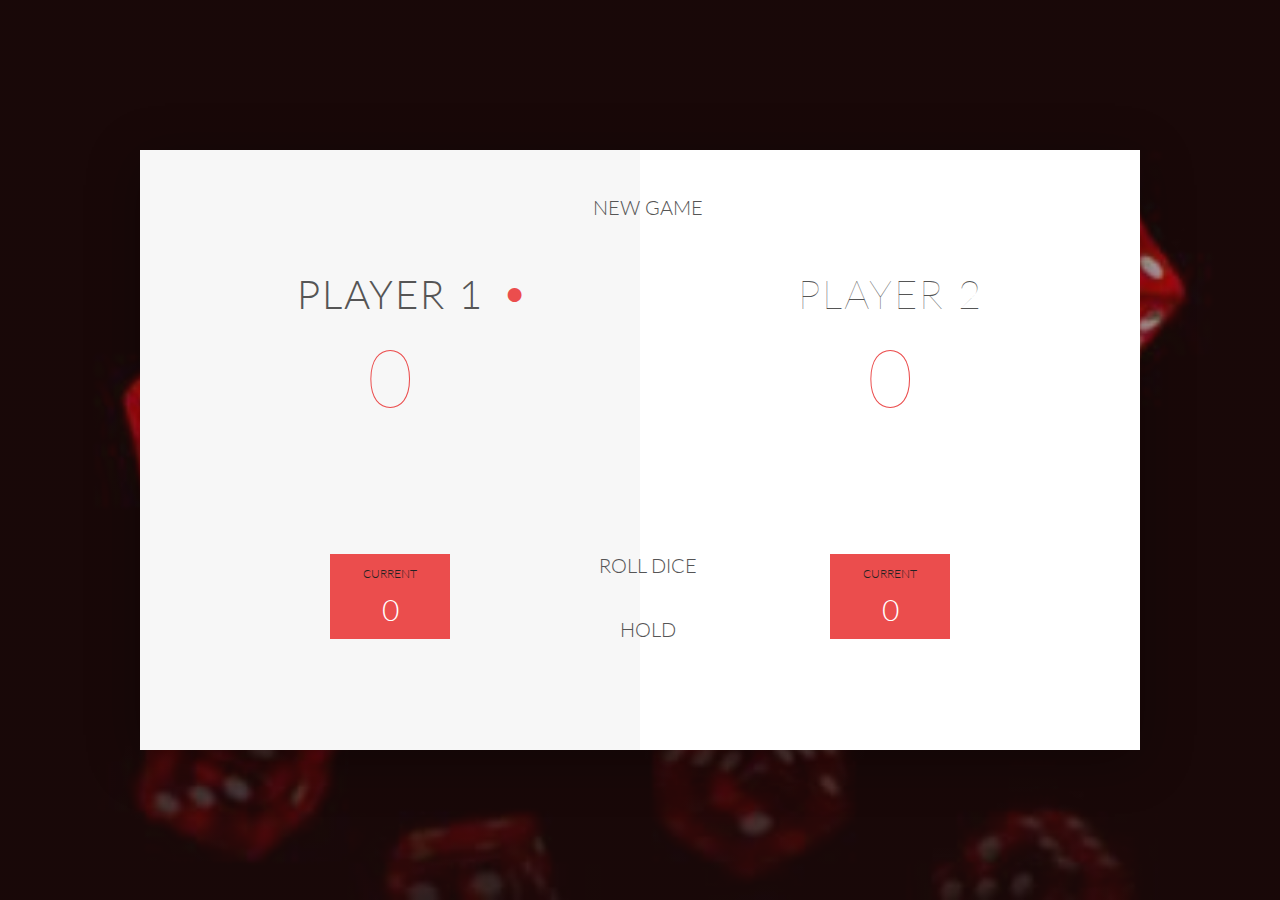
<file: index.html>
<!DOCTYPE html>
<html lang="en">
    <head>
        <meta charset="UTF-8">
        <link href="https://fonts.googleapis.com/css?family=Lato:100,300,600" rel="stylesheet" type="text/css">
        <link href="http://code.ionicframework.com/ionicons/2.0.1/css/ionicons.min.css" rel="stylesheet" type="text/css">
        <link type="text/css" rel="stylesheet" href="style.css">
        
        <title>Pig Game</title>
    </head>

    <body>
        <div class="wrapper clearfix">
            <div class="player-0-panel active">
                <div class="player-name" id="name-0">Player 1</div>
                <div class="player-score" id="score-0">43</div>
                <div class="player-current-box">
                    <div class="player-current-label">Current</div>
                    <div class="player-current-score" id="current-0">11</div>
                </div>
            </div>
            
            <div class="player-1-panel">
                <div class="player-name" id="name-1">Player 2</div>
                <div class="player-score" id="score-1">72</div>
                <div class="player-current-box">
                    <div class="player-current-label">Current</div>
                    <div class="player-current-score" id="current-1">0</div>
                </div>
            </div>
            
            <button class="btn-new"><i class="ion-ios-plus-outline"></i>New game</button>
            <button class="btn-roll"><i class="ion-ios-loop"></i>Roll dice</button>
            <button class="btn-hold"><i class="ion-ios-download-outline"></i>Hold</button>
            
            <img src="dice-5.png" alt="Dice" class="dice">
        </div>
        
        <script src="app.js"></script>
    </body>
</html>
</file>
<file: style.css>
/**********************************************
*** GENERAL
**********************************************/

* {
    margin: 0;
    padding: 0;
    box-sizing: border-box;
    
}

.clearfix::after {
    content: "";
    display: table;
    clear: both;
}

body {
    background-image: linear-gradient(rgba(62, 20, 20, 0.4), rgba(62, 20, 20, 0.4)), url(back.jpg);
    background-size: cover;
    background-position: center;
    font-family: Lato;
    font-weight: 300;
    position: relative;
    height: 100vh;
    color: #555;
}

.wrapper {
    width: 1000px;
    position: absolute;
    top: 50%;
    left: 50%;
    transform: translate(-50%, -50%);
    background-color: #fff;
    box-shadow: 0px 10px 50px rgba(0, 0, 0, 0.3);
    overflow: hidden;

}

.player-0-panel,
.player-1-panel {
    width: 50%;
    float: left;
    height: 600px;
    padding: 100px;

}



/**********************************************
*** PLAYERS
**********************************************/

.player-name {
    font-size: 40px;
    text-align: center;
    text-transform: uppercase;
    letter-spacing: 2px;
    font-weight: 100;
    margin-top: 20px;
    margin-bottom: 10px;
    position: relative;
}

.player-score {
    text-align: center;
    font-size: 80px;
    font-weight: 100;
    color: #EB4D4D;
    margin-bottom: 130px;
}

.active { background-color: #f7f7f7; }
.active .player-name { font-weight: 300; }

.active .player-name::after {
    content: "\2022";
    font-size: 47px;
    position: absolute;
    color: #EB4D4D;
    top: -7px;
    right: 10px;
    
}

.player-current-box {
    background-color: #EB4D4D;
    color: #fff;
    width: 40%;
    margin: 0 auto;
    padding: 12px;
    text-align: center;
}

.player-current-label {
    text-transform: uppercase;
    margin-bottom: 10px;
    font-size: 12px;
    color: #222;
}

.player-current-score {
    font-size: 30px;
}

button {
    position: absolute;
    width: 200px;
    left: 50%;
    transform: translateX(-50%);
    color: #555;
    background: none;
    border: none;
    font-family: Lato;
    font-size: 20px;
    text-transform: uppercase;
    cursor: pointer;
    font-weight: 300;
    transition: background-color 0.3s, color 0.3s;
}

button:hover { font-weight: 600; }
button:hover i { margin-right: 20px; }

button:focus {
    outline: none;
}

i {
    color: #EB4D4D;
    display: inline-block;
    margin-right: 15px;
    font-size: 32px;
    line-height: 1;
    vertical-align: text-top;
    margin-top: -4px;
    transition: margin 0.3s;
}

.btn-new { top: 45px;}
.btn-roll { top: 403px;}
.btn-hold { top: 467px;}

.dice {
    position: absolute;
    left: 50%;
    top: 178px;
    transform: translateX(-50%);
    height: 100px;
    box-shadow: 0px 10px 60px rgba(0, 0, 0, 0.10);
}

.winner { background-color: #f7f7f7; }
.winner .player-name { font-weight: 300; color: #EB4D4D; }
</file>
